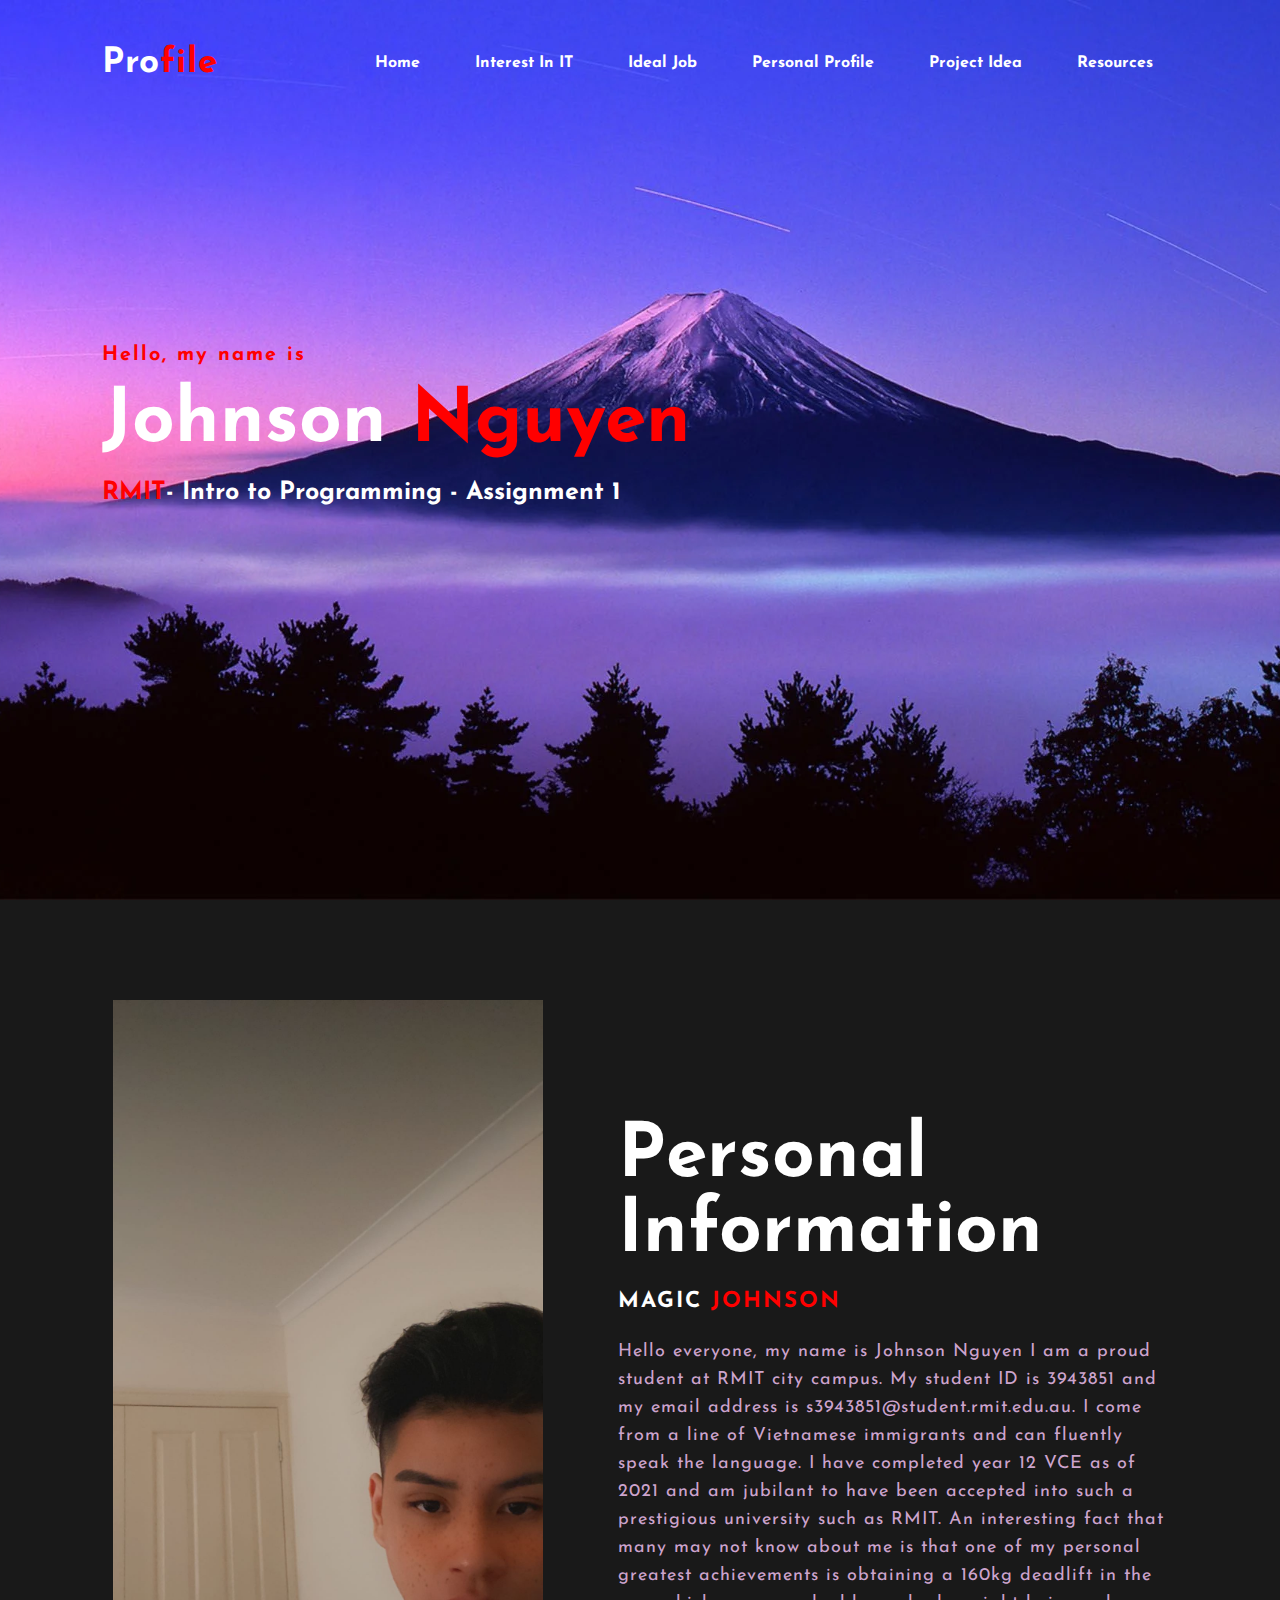
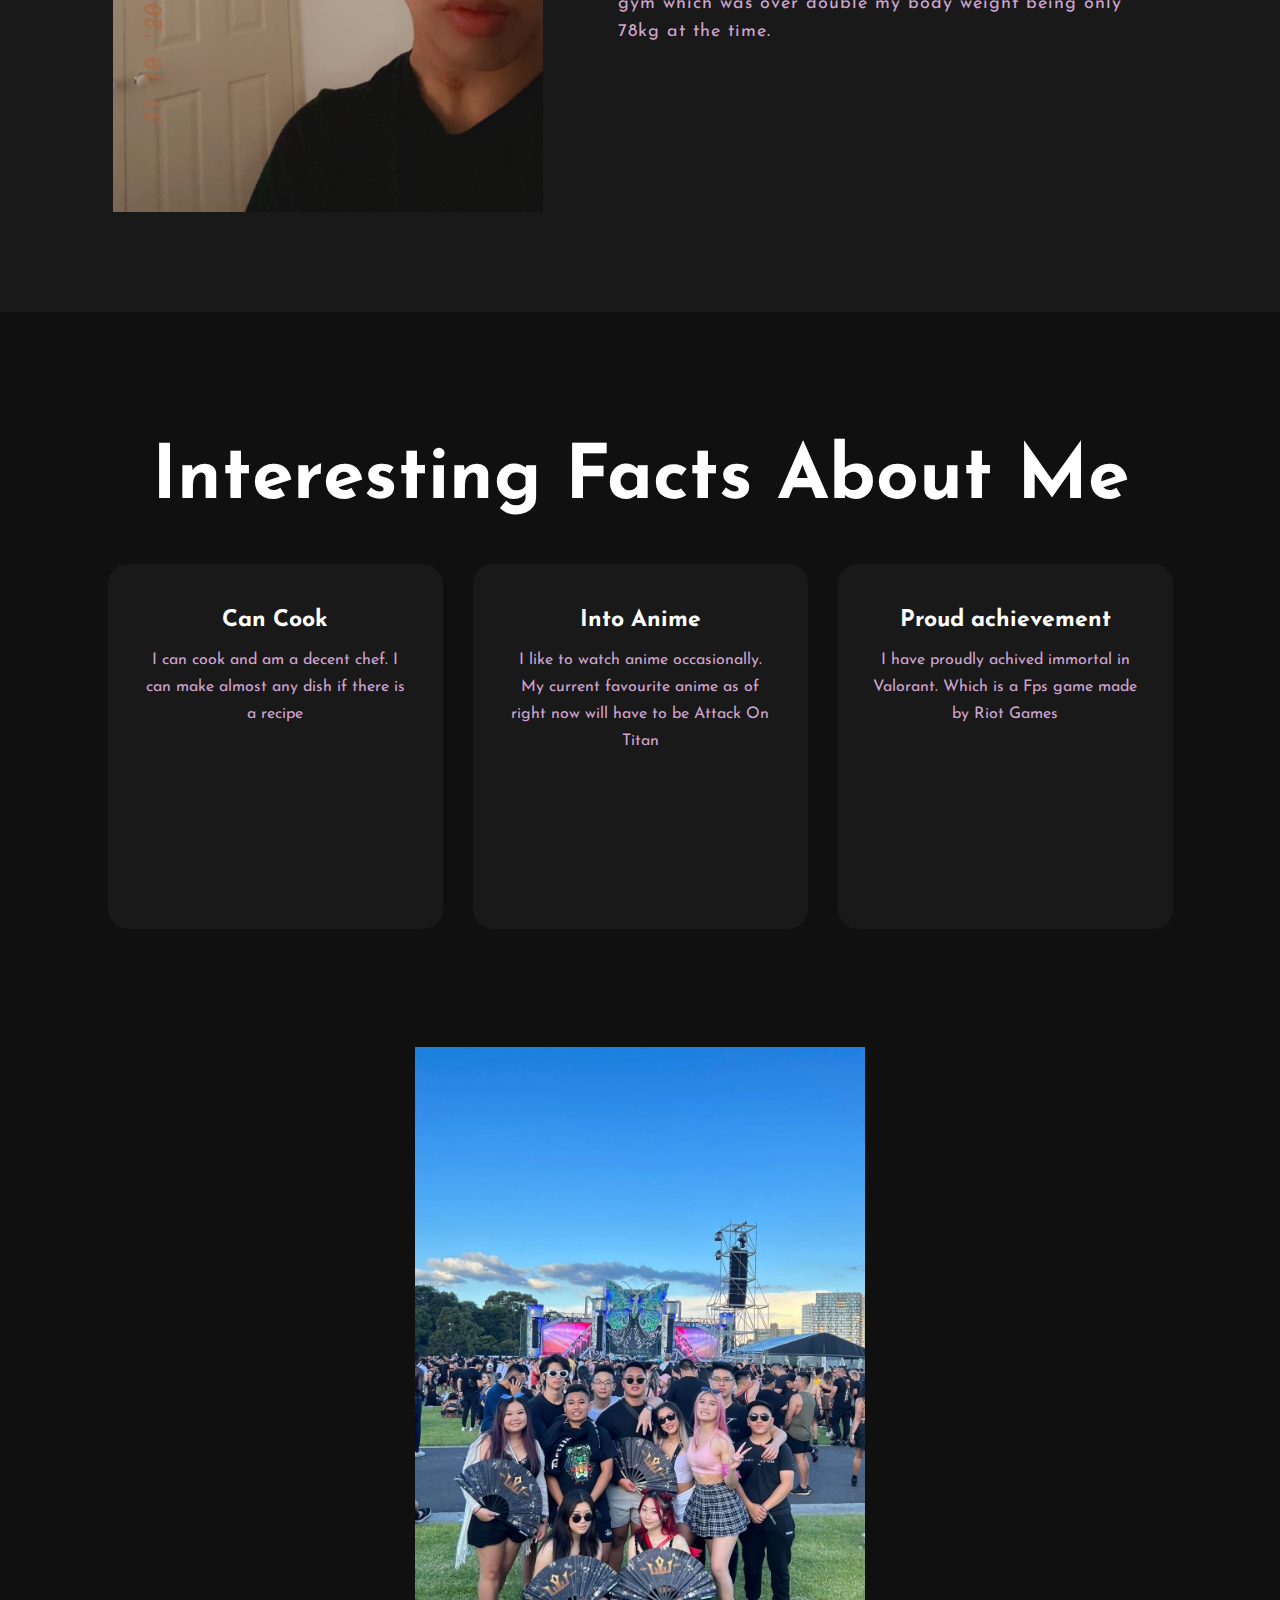
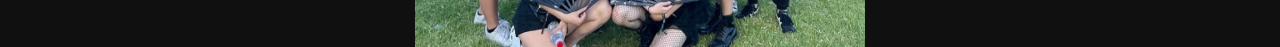
<file: index.html>
<!DOCTYPE html>
<html lang="en" dir="ltr">
  <head>
    <meta charset="utf-8">
    <title>Johnson Nguyen assignment 1</title>
    <link rel="stylesheet" type="text/css" href="css\style.css">

    <link rel="preconnect" href="https://fonts.gstatic.com">
<link href="https://fonts.googleapis.com/css2?family=Josefin+Sans:ital,wght@0,100;0,200;0,300;0,400;0,500;0,600;0,700;1,100;1,200;1,300;1,400;1,500;1,600;1,700&display=swap" rel="stylesheet">

<link rel="stylesheet" href="https://cdnjs.cloudflare.com/ajax/libs/font-awesome/5.15.3/css/all.min.css" integrity="sha512-iBBXm8fW90+nuLcSKlbmrPcLa0OT92xO1BIsZ+ywDWZCvqsWgccV3gFoRBv0z+8dLJgyAHIhR35VZc2oM/gI1w==" crossorigin="anonymous" referrerpolicy="no-referrer" />

  </head>

  <body>
    	<div class="mountain">
    		<nav>
    			<h2 class="logo">Pro<span>file</span></h2>
    			<ul>
    				<li><a href="index.html">Home</a></li>
    				<li><a href="Interest.html">Interest in IT</a></li>
    				<li><a href="Ideal.html">Ideal Job</a></li>
    				<li><a href="Personal.html">Personal Profile</a></li>
            <li><a href="project.html">Project Idea</a></li>
            <li><a href="resources.html">Resources</a></li>
    			</ul>
    		</nav>

    		<div class="content">
    			<h4>Hello, my name is</h4>
    			<h1>Johnson <span>Nguyen</span></h1>
    			<h3><span>RMIT</span>- Intro to Programming - Assignment 1</h3>
    			</div>
    		</div>

    	<section class="about">
    		<div class="main">
    			<img src="img/main-img.png">
    			<div class="about-text">
    				<h2>Personal Information</h2>
    				<h5>MAGIC <span>JOHNSON</span></h5>
    				<p>Hello everyone, my name is Johnson Nguyen I am a proud student at RMIT city campus. My student ID is 3943851 and my email address is s3943851@student.rmit.edu.au. I come from a line of Vietnamese immigrants and can fluently speak the language. I have completed year 12 VCE as of 2021 and am jubilant to have been accepted into such a prestigious university such as RMIT. An interesting fact that many may not know about me is that one of my personal greatest achievements is obtaining a 160kg deadlift in the gym which was over double my body weight being only 78kg at the time. </p>
    			</div>
    		</div>
    	</section>

    	<div class="service">
    		<div class="title">
    			<h2>Interesting Facts About Me</h2>
    		</div>

    		<div class="box">
    			<div class="card">
    				<i class="fas fa-bars"></i>
    				<h5>Can Cook</h5>
    				<div class="pra">
    					<p>I can cook and am a decent chef. I can make almost any dish if there is a recipe</p>

    					<p style="text-align: center;">
    					</p>
    				</div>
    			</div>

    			<div class="card">
    				<i class="fas fa-bars"></i>
    				<h5>Into Anime</h5>
    				<div class="pra">
    					<p>I like to watch anime occasionally. My current favourite anime as of right now will have to be Attack On Titan  </p>

    					<p style="text-align: center;">
    					</p>
    				</div>
    			</div>

    			<div class="card">
    				<i class="fas fa-bars"></i>
    				<h5>Proud achievement</h5>
    				<div class="pra">
    					<p>I have proudly achived immortal in Valorant. Which is a Fps game made by Riot Games</p>

    					<p style="text-align: center;">
      					</p>
    				</div>
    			</div>
    		</div>
    	</div>

    	<footer>
        <img src="img\karnival.png" width="450px" alt="">
    	</footer>
  </body>
</html>
</file>
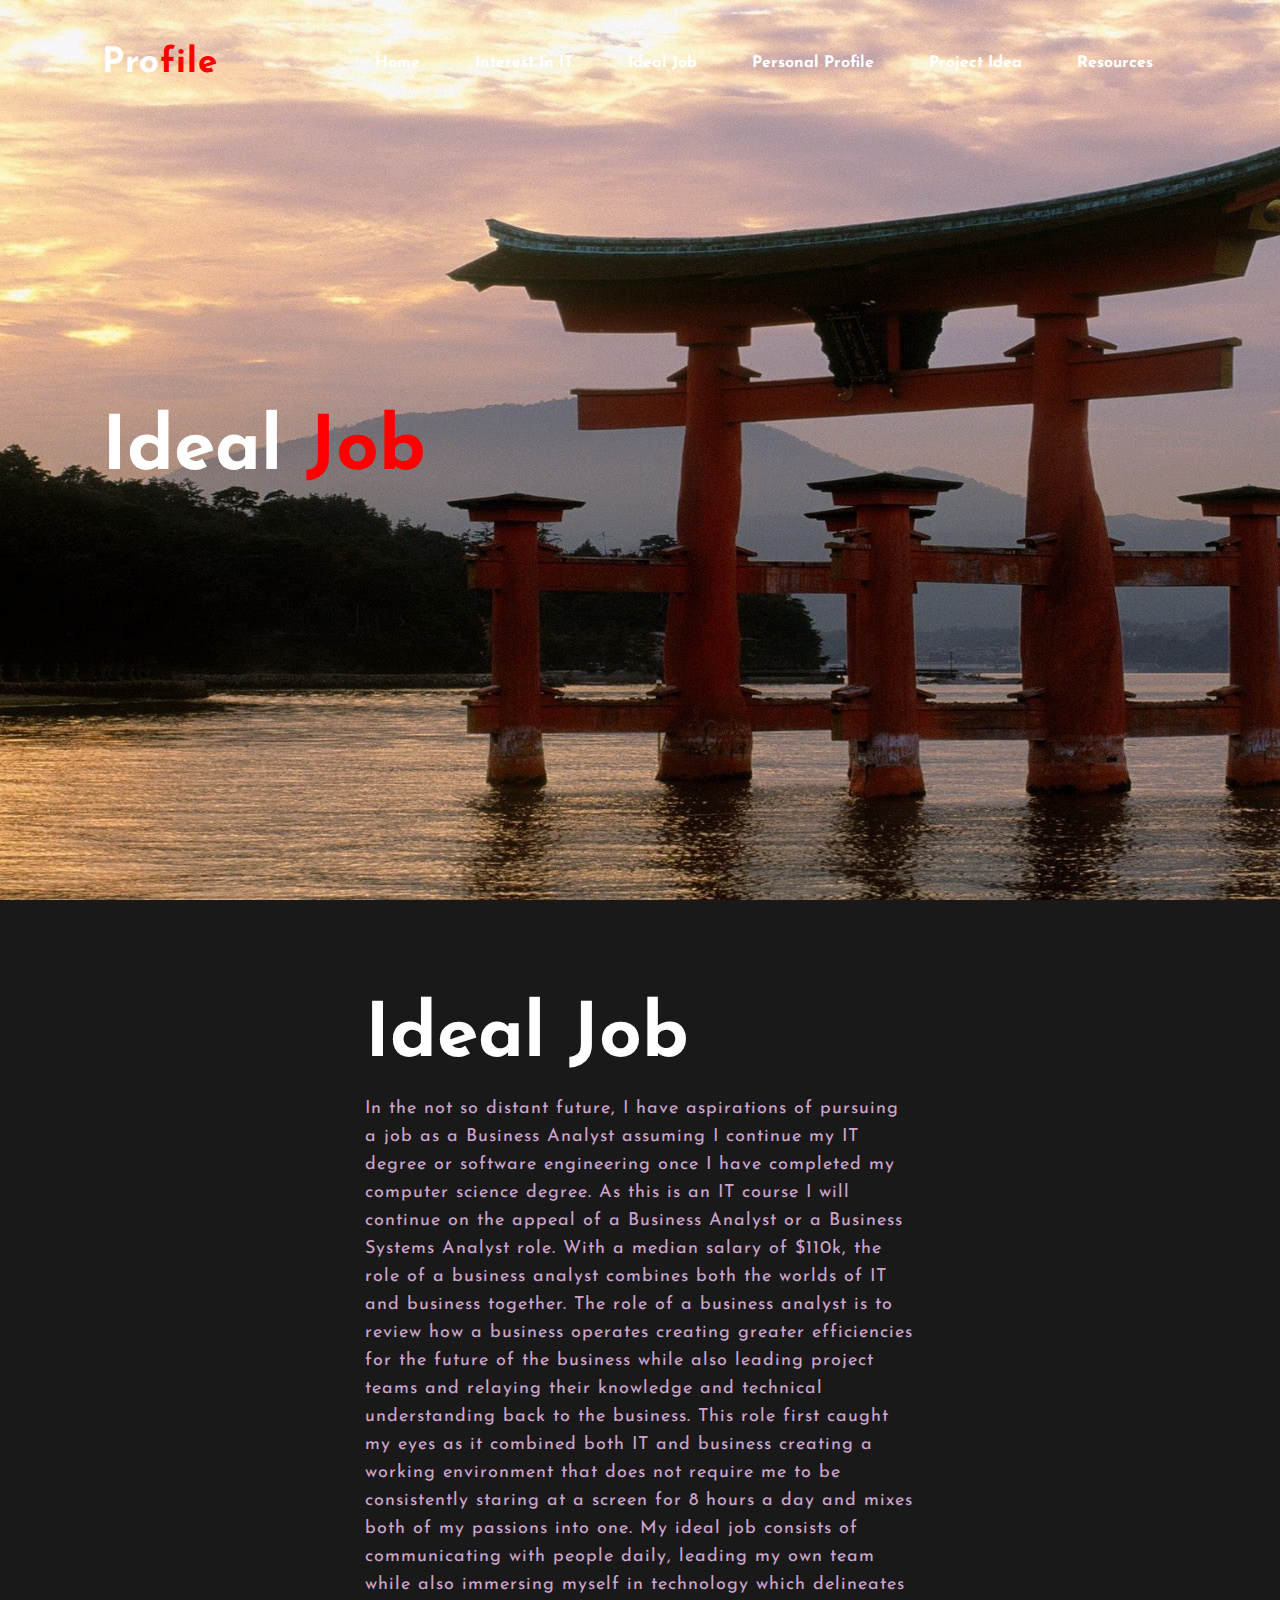
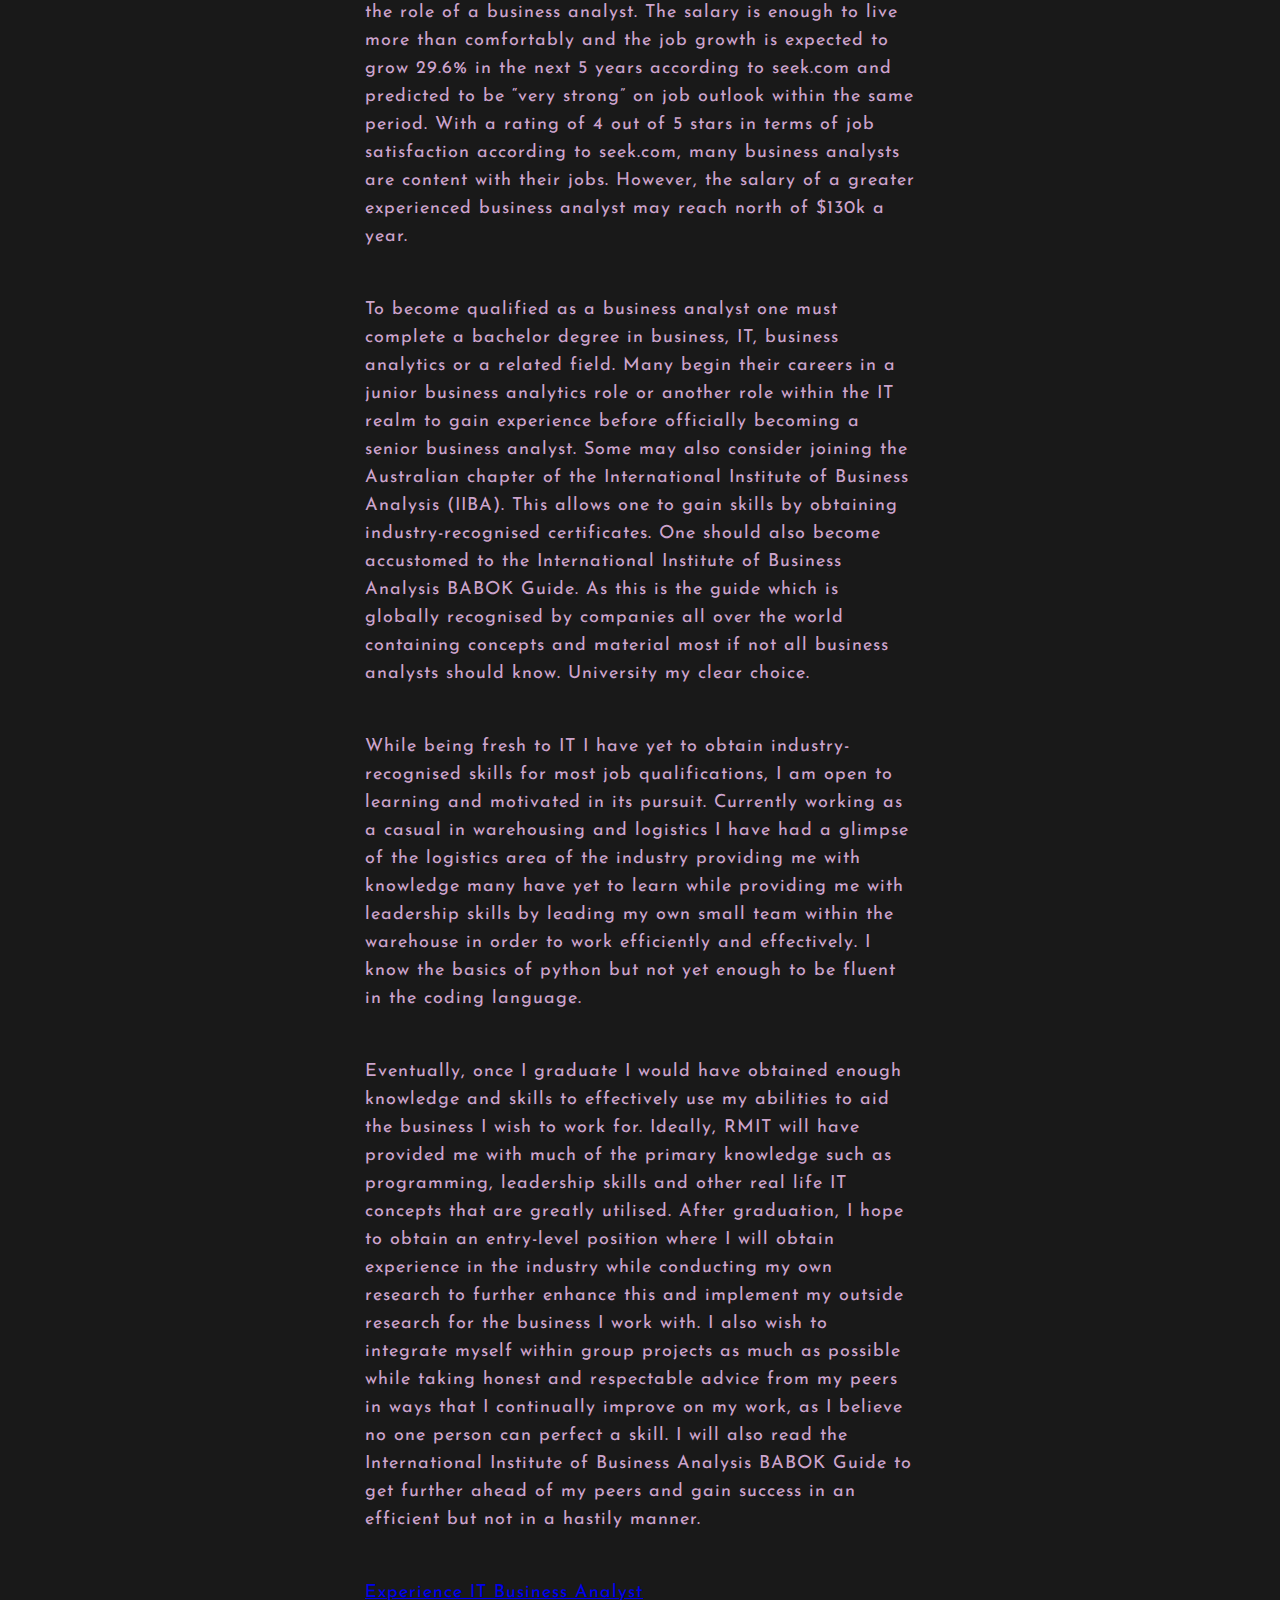
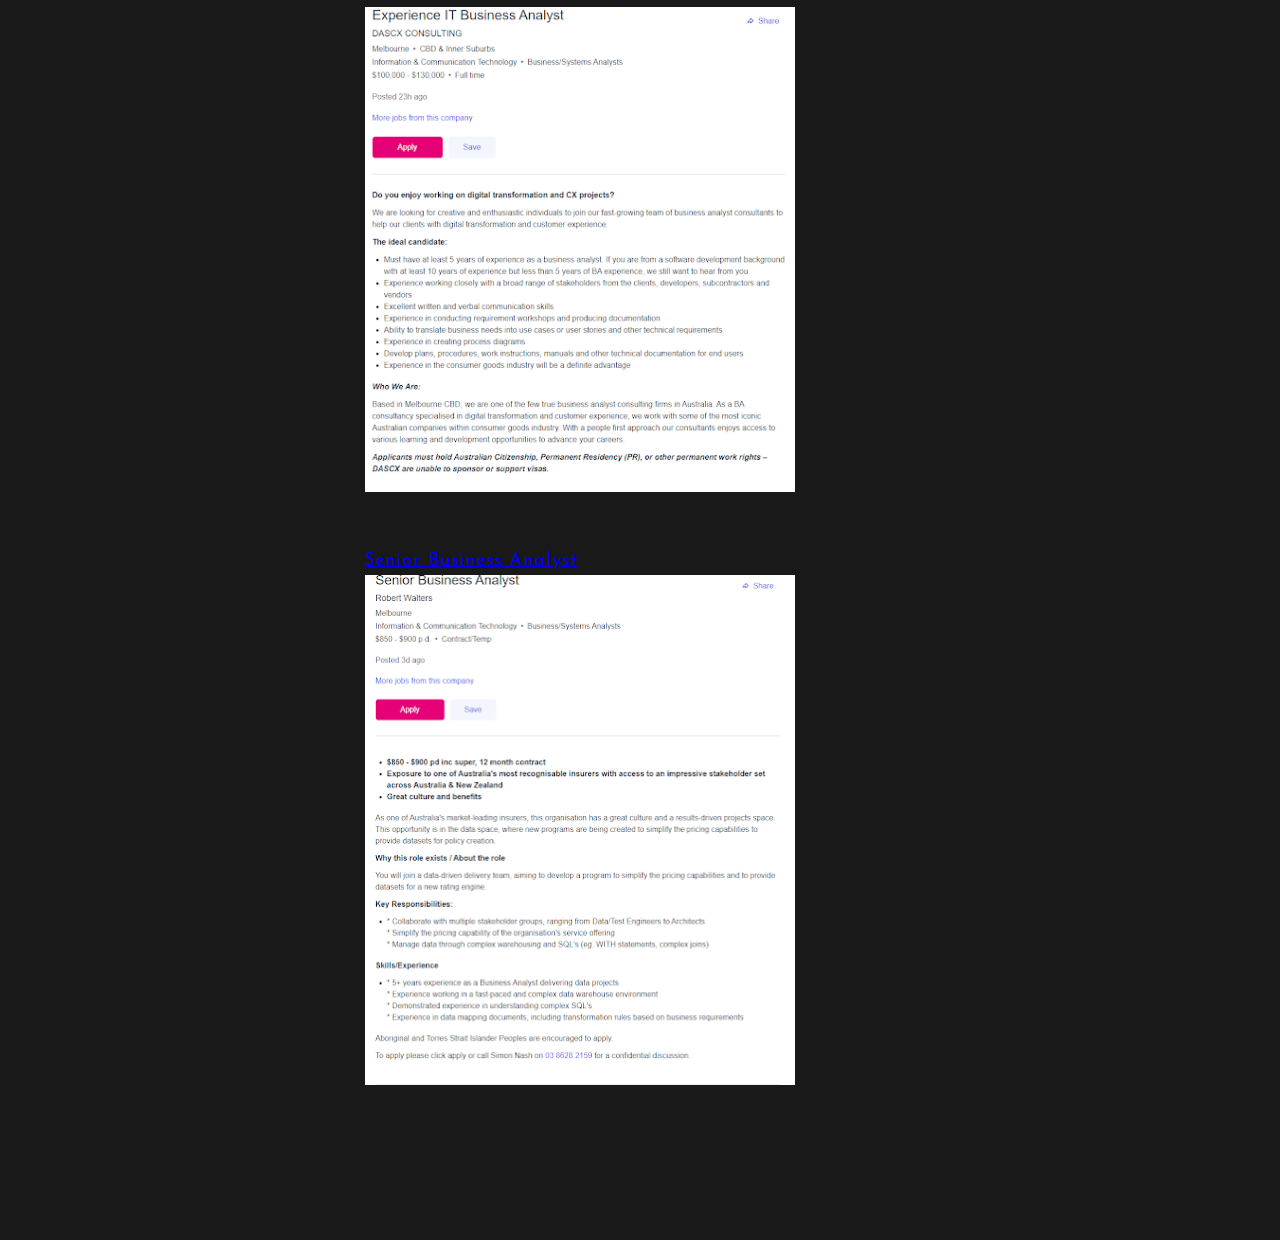
<file: Ideal.html>
<!DOCTYPE html>
<html lang="en" dir="ltr">
  <head>
    <meta charset="utf-8">
    <title>Ideal Job</title>
    <link rel="stylesheet" type="text/css" href="css\style.css">

    <link rel="preconnect" href="https://fonts.gstatic.com">
<link href="https://fonts.googleapis.com/css2?family=Josefin+Sans:ital,wght@0,100;0,200;0,300;0,400;0,500;0,600;0,700;1,100;1,200;1,300;1,400;1,500;1,600;1,700&display=swap" rel="stylesheet">

<link rel="stylesheet" href="https://cdnjs.cloudflare.com/ajax/libs/font-awesome/5.15.3/css/all.min.css" integrity="sha512-iBBXm8fW90+nuLcSKlbmrPcLa0OT92xO1BIsZ+ywDWZCvqsWgccV3gFoRBv0z+8dLJgyAHIhR35VZc2oM/gI1w==" crossorigin="anonymous" referrerpolicy="no-referrer" />

  </head>
  <body>
    <div class="shrine">
      <nav>
        <h2 class="logo">Pro<span>file</span></h2>
        <ul>
          <li><a href="index.html">Home</a></li>
          <li><a href="Interest.html">Interest in IT</a></li>
          <li><a href="Ideal.html">Ideal Job</a></li>
          <li><a href="Personal.html">Personal Profile</a></li>
          <li><a href="project.html">Project Idea</a></li>
          <li><a href="resources.html">Resources</a></li>
        </ul>
      </nav>

      <div class="content">
        <h1>Ideal <span>Job</span></h1>
        </div>
      </div>
      <section class="about">
        <div class="main">
          <div class="about-text">
            <h2>Ideal Job</h2>
            <p>
              In the not so distant future, I have aspirations of pursuing a job as a Business Analyst assuming I continue my IT degree or software engineering once I have completed my computer science degree. As this is an IT course I will continue on the appeal of a Business Analyst or a Business Systems Analyst role. With a median salary of $110k, the role of a business analyst combines both the worlds of IT and business together. The role of a business analyst is to review how a business operates creating greater efficiencies for the future of the business while also leading project teams and relaying their knowledge and technical understanding back to the business. This role first caught my eyes as it combined both IT and business creating a working environment that does not require me to be consistently staring at a screen for 8 hours a day and mixes both of my passions into one. My ideal job consists of communicating with people daily, leading my own team while also immersing myself in technology which delineates the role of a business analyst. The salary is enough to live more than comfortably and the job growth is expected to grow 29.6% in the next 5 years according to seek.com and predicted to be “very strong” on job outlook within the same period. With a rating of 4 out of 5 stars in terms of job satisfaction according to seek.com, many business analysts are content with their jobs. However, the salary of a greater experienced business analyst may reach north of $130k a year.
            </p>
            <p>
              To become qualified as a business analyst one must complete a bachelor degree in business, IT, business analytics or a related field. Many begin their careers in a junior business analytics role or another role within the IT realm to gain experience before officially becoming a senior business analyst. Some may also consider joining the Australian chapter of the International Institute of Business Analysis (IIBA). This allows one to gain skills by obtaining industry-recognised certificates. One should also become accustomed to the International Institute of Business Analysis BABOK Guide. As this is the guide which is globally recognised by companies all over the world containing concepts and material most if not all business analysts should know. University my clear choice.
            </p>
            <p>
              While being fresh to IT I have yet to obtain industry-recognised skills for most job qualifications, I am open to learning and motivated in its pursuit. Currently working as a casual in warehousing and logistics I have had a glimpse of the logistics area of the industry providing me with knowledge many have yet to learn while providing me with leadership skills by leading my own small team within the warehouse in order to work efficiently and effectively. I know the basics of python but not yet enough to be fluent in the coding language.
            </p>
            <p>
              Eventually, once I graduate I would have obtained enough knowledge and skills to effectively use my abilities to aid the business I wish to work for. Ideally, RMIT will have provided me with much of the primary knowledge such as programming, leadership skills and other real life IT concepts that are greatly utilised. After graduation, I hope to obtain an entry-level position where I will obtain experience in the industry while conducting my own research to further enhance this and implement my outside research for the business I work with. I also wish to integrate myself within group projects as much as possible while taking honest and respectable advice from my peers in ways that I continually improve on my work, as I believe no one person can perfect a skill. I will also read the International Institute of Business Analysis BABOK Guide to get further ahead of my peers and gain success in an efficient but not in a hastily manner.
              </p>
              <p><a href="https://www.seek.com.au/job/56331292?type=standard#sol=103f8de6fe8c6c4c027e9a9fd23445bb6c822c9d" target="_blank">Experience IT Business Analyst</a>
              <img src="img\experience.png"></p>
              <p><a href="https://www.seek.com.au/job/56316066?type=standard#sol=30a	f36e0156fd9445f979d02888b11a34544e341" target="_blank">Senior Business Analyst</a>
              <img src="img\senior.png"></p>
          </div>
        </div>
      </section>
  </body>
</html>
</file>
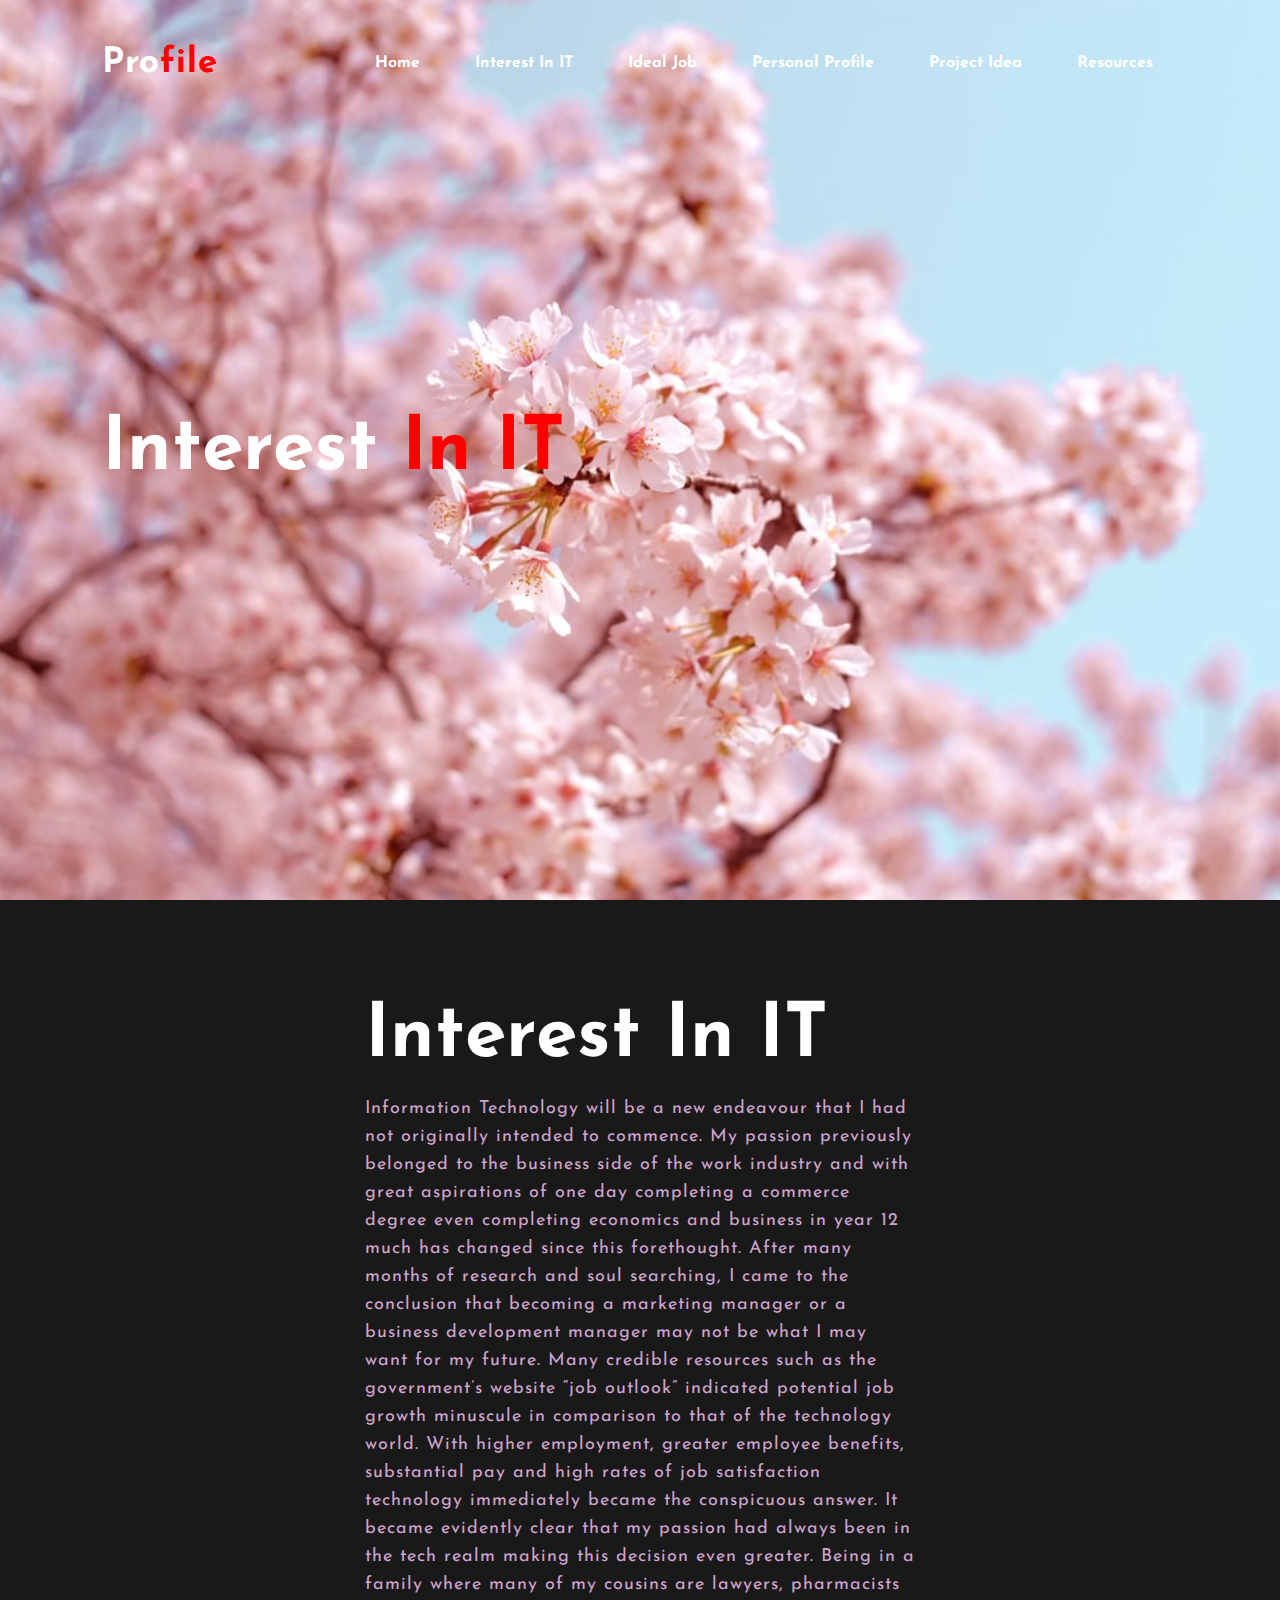
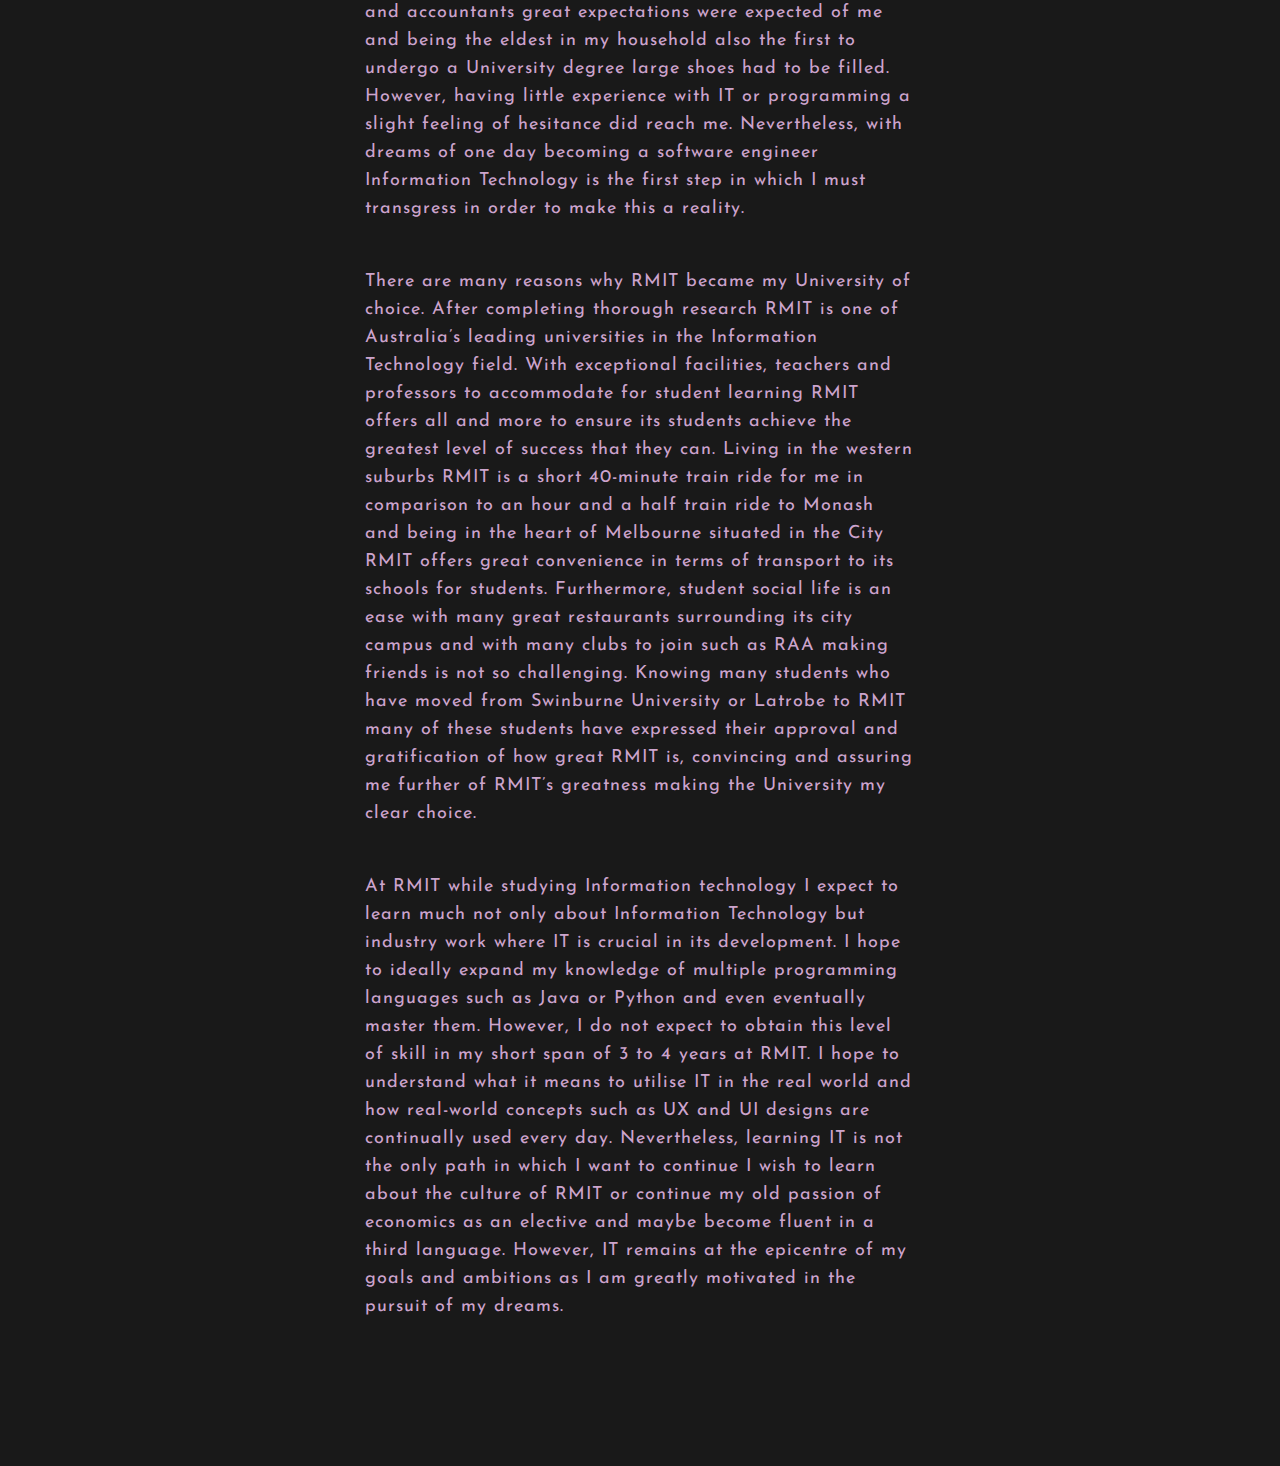
<file: Interest.html>
<!DOCTYPE html>
<html lang="en" dir="ltr">
  <head>
    <meta charset="utf-8">
    <title>Intrest In IT</title>
    <link rel="stylesheet" type="text/css" href="css\style.css">

    <link rel="preconnect" href="https://fonts.gstatic.com">
<link href="https://fonts.googleapis.com/css2?family=Josefin+Sans:ital,wght@0,100;0,200;0,300;0,400;0,500;0,600;0,700;1,100;1,200;1,300;1,400;1,500;1,600;1,700&display=swap" rel="stylesheet">

<link rel="stylesheet" href="https://cdnjs.cloudflare.com/ajax/libs/font-awesome/5.15.3/css/all.min.css" integrity="sha512-iBBXm8fW90+nuLcSKlbmrPcLa0OT92xO1BIsZ+ywDWZCvqsWgccV3gFoRBv0z+8dLJgyAHIhR35VZc2oM/gI1w==" crossorigin="anonymous" referrerpolicy="no-referrer" />

  </head>
  <body>
    <div class="blossom">
      <nav>
        <h2 class="logo">Pro<span>file</span></h2>
        <ul>
          <li><a href="index.html">Home</a></li>
          <li><a href="Interest.html">Interest in IT</a></li>
          <li><a href="Ideal.html">Ideal Job</a></li>
          <li><a href="Personal.html">Personal Profile</a></li>
          <li><a href="project.html">Project Idea</a></li>
          <li><a href="resources.html">Resources</a></li>
        </ul>
      </nav>

      <div class="content">
        <h1>Interest <span>In IT</span></h1>
        </div>
      </div>

      <section class="about">
        <div class="main">
          <div class="about-text">
            <h2>Interest In IT</h2>
            <p>
              Information Technology will be a new endeavour that I had not originally intended to commence. My passion previously belonged to the business side of the work industry and with great aspirations of one day completing a commerce degree even completing economics and business in year 12 much has changed since this forethought. After many months of research and soul searching, I came to the conclusion that becoming a marketing manager or a business development manager may not be what I may want for my future. Many credible resources such as the government’s website “job outlook” indicated potential job growth minuscule in comparison to that of the technology world. With higher employment, greater employee benefits, substantial pay and high rates of job satisfaction technology immediately became the conspicuous answer. It became evidently clear that my passion had always been in the tech realm making this decision even greater. Being in a family where many of my cousins are lawyers, pharmacists and accountants great expectations were expected of me and being the eldest in my household also the first to undergo a University degree large shoes had to be filled. However, having little experience with IT or programming a slight feeling of hesitance did reach me. Nevertheless, with dreams of one day becoming a software engineer Information Technology is the first step in which I must transgress in order to make this a reality.
            </p>
            <p>
              There are many reasons why RMIT became my University of choice. After completing thorough research RMIT is one of Australia’s leading universities in the Information Technology field. With exceptional facilities, teachers and professors to accommodate for student learning RMIT offers all and more to ensure its students achieve the greatest level of success that they can. Living in the western suburbs RMIT is a short 40-minute train ride for me in comparison to an hour and a half train ride to Monash and being in the heart of Melbourne situated in the City RMIT offers great convenience in terms of transport to its schools for students. Furthermore, student social life is an ease with many great restaurants surrounding its city campus and with many clubs to join such as RAA making friends is not so challenging. Knowing many students who have moved from Swinburne University or Latrobe to RMIT many of these students have expressed their approval and gratification of how great RMIT is, convincing and assuring me further of RMIT’s greatness making the University my clear choice.
            </p>
            <p>
              At RMIT while studying Information technology I expect to learn much not only about Information Technology but industry work where IT is crucial in its development. I hope to ideally expand my knowledge of multiple programming languages such as Java or Python and even eventually master them. However, I do not expect to obtain this level of skill in my short span of 3 to 4 years at RMIT. I hope to understand what it means to utilise IT in the real world and how real-world concepts such as UX and UI designs are continually used every day. Nevertheless, learning IT is not the only path in which I want to continue I wish to learn about the culture of RMIT or continue my old passion of economics as an elective and maybe become fluent in a third language. However, IT remains at the epicentre of my goals and ambitions as I am greatly motivated in the pursuit of my dreams.
            </p>
          </div>
        </div>
      </section>
  </body>
</html>
</file>
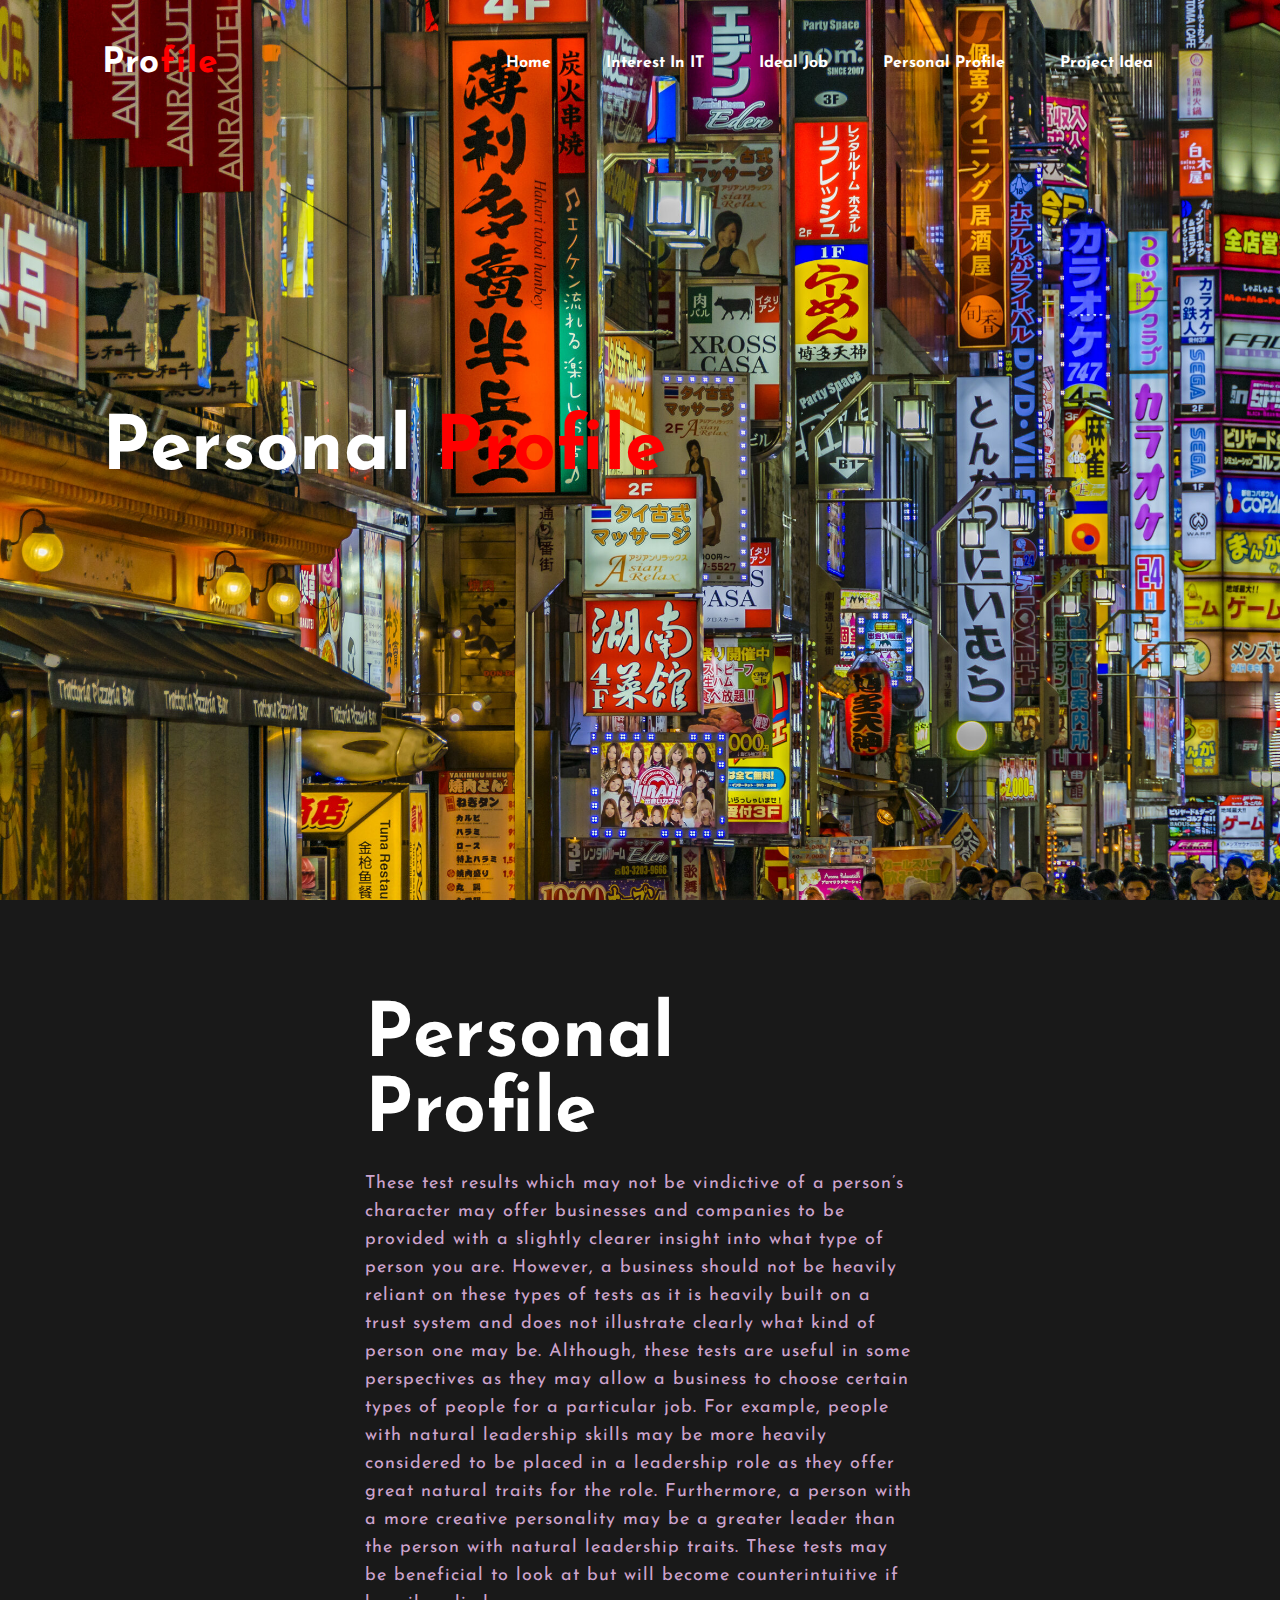
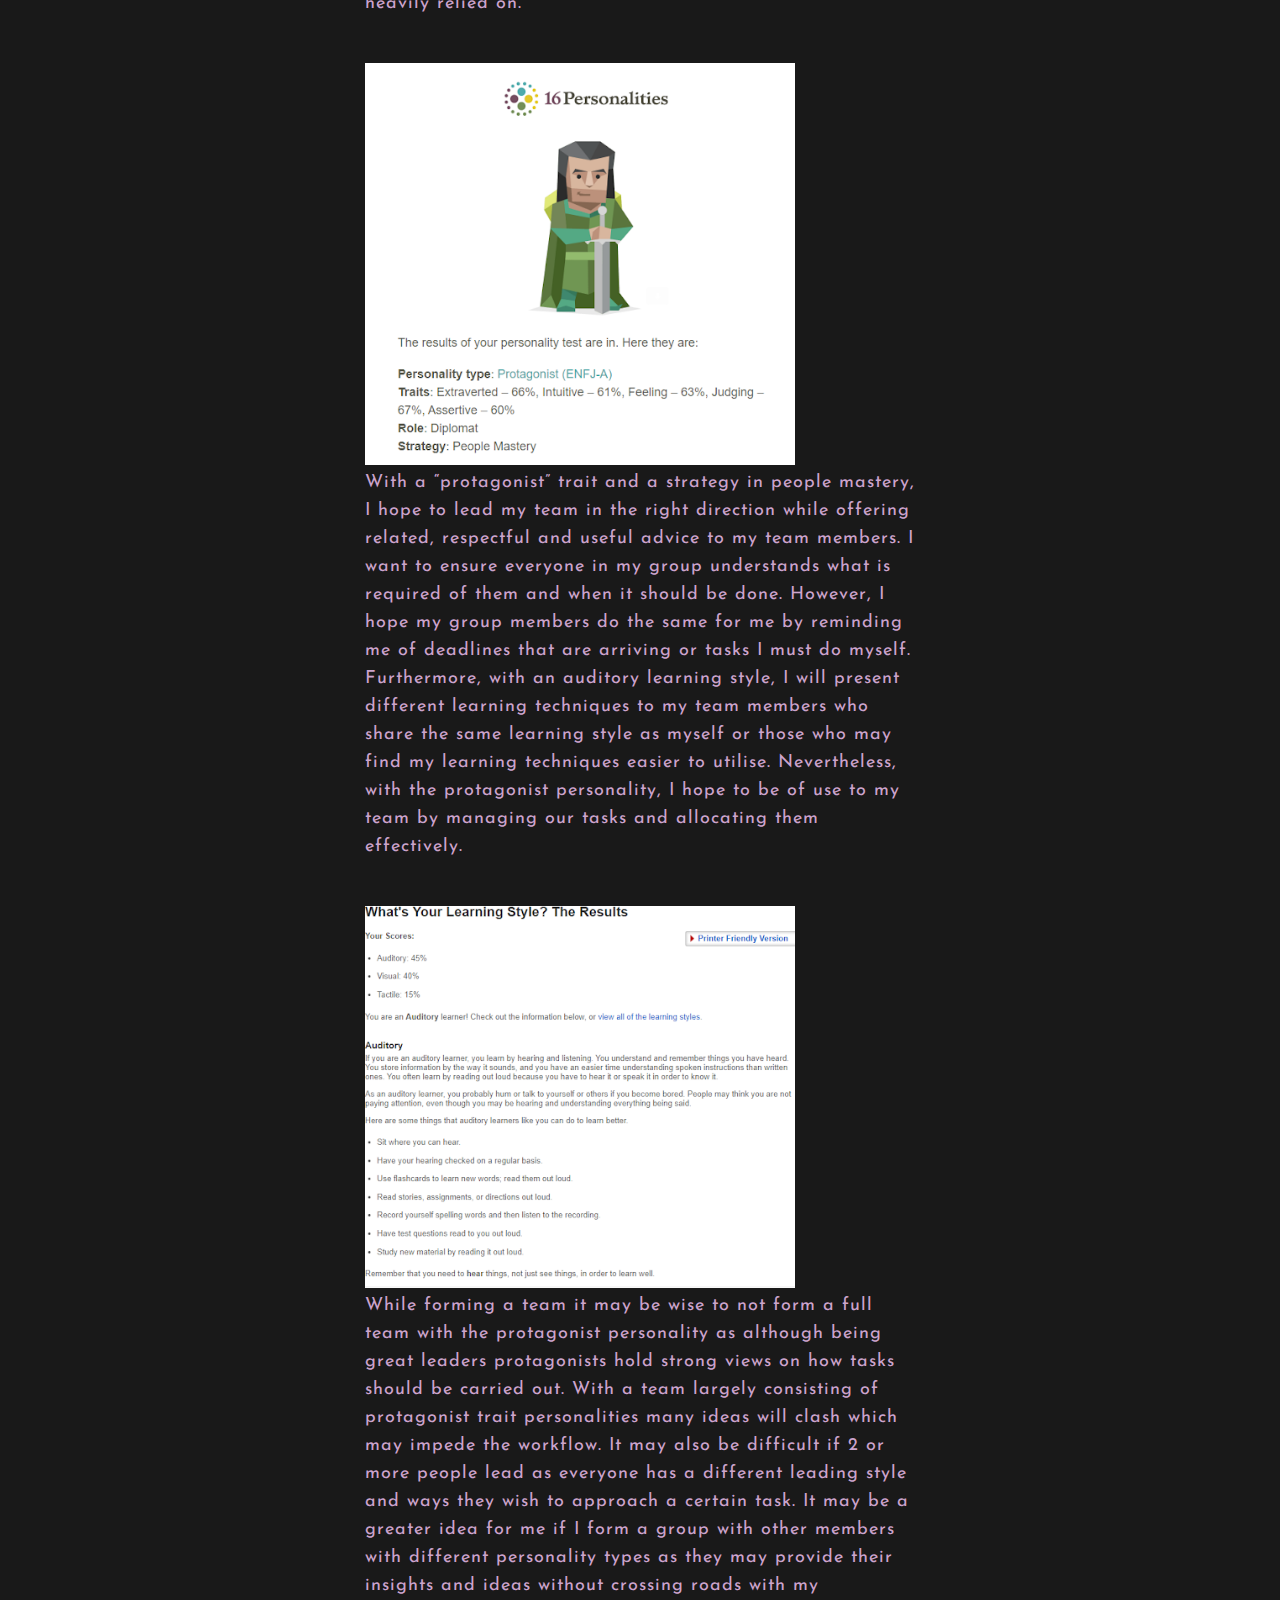
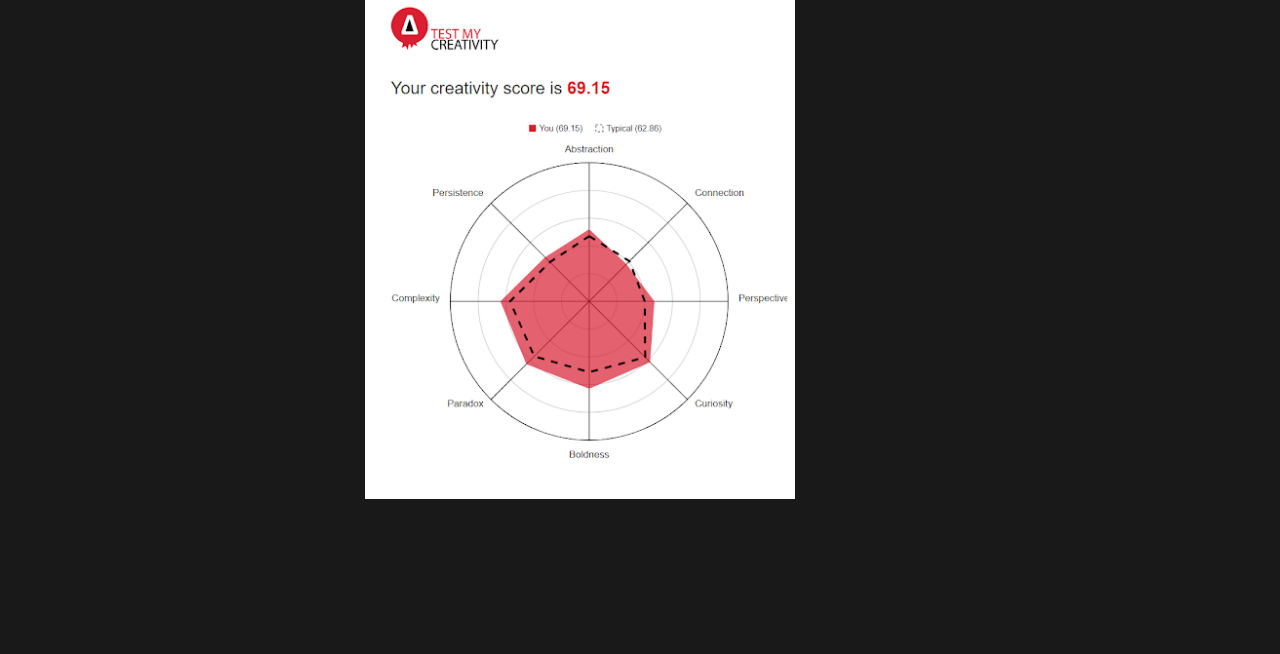
<file: Personal.html>
<!DOCTYPE html>
<html lang="en" dir="ltr">
  <head>
    <meta charset="utf-8">
    <title>Personal Profile</title>
    <link rel="stylesheet" type="text/css" href="css\style.css">

    <link rel="preconnect" href="https://fonts.gstatic.com">
<link href="https://fonts.googleapis.com/css2?family=Josefin+Sans:ital,wght@0,100;0,200;0,300;0,400;0,500;0,600;0,700;1,100;1,200;1,300;1,400;1,500;1,600;1,700&display=swap" rel="stylesheet">

<link rel="stylesheet" href="https://cdnjs.cloudflare.com/ajax/libs/font-awesome/5.15.3/css/all.min.css" integrity="sha512-iBBXm8fW90+nuLcSKlbmrPcLa0OT92xO1BIsZ+ywDWZCvqsWgccV3gFoRBv0z+8dLJgyAHIhR35VZc2oM/gI1w==" crossorigin="anonymous" referrerpolicy="no-referrer" />
<body>
  <div class="tokyo">
    <nav>
      <h2 class="logo">Pro<span>file</span></h2>
      <ul>
        <li><a href="index.html">Home</a></li>
        <li><a href="Interest.html">Interest in IT</a></li>
        <li><a href="Ideal.html">Ideal Job</a></li>
        <li><a href="Personal.html">Personal Profile</a></li>
        <li><a href="project.html">Project Idea</a></li>
      </ul>
    </nav>

    <div class="content">
      <h1>Personal <span>Profile</span></h1>
      </div>
    </div>


  </head>
  <body>
    <section class="about">

      <div class="main">


        <div class="about-text">
          <h2>Personal Profile</h2>


          <p>
             These test results which may not be vindictive of a person’s character may offer businesses and companies to be provided with a slightly clearer insight into what type of person you are. However, a business should not be heavily reliant on these types of tests as it is heavily built on a trust system and does not illustrate clearly what kind of person one may be. Although, these tests are useful in some perspectives as they may allow a business to choose certain types of people for a particular job. For example, people with natural leadership skills may be more heavily considered to be placed in a leadership role as they offer great natural traits for the role. Furthermore, a person with a more creative personality may be a greater leader than the person with natural leadership traits. These tests may be beneficial to look at but will become counterintuitive if heavily relied on.
          </p>
          <img src="img\personalities.png">

          <p>
            With a “protagonist” trait and a strategy in people mastery, I hope to lead my team in the right direction while offering related, respectful and useful advice to my team members. I want to ensure everyone in my group understands what is required of them and when it should be done. However, I hope my group members do the same for me by reminding me of deadlines that are arriving or tasks I must do myself. Furthermore, with an auditory learning style, I will present different learning techniques to my team members who share the same learning style as myself or those who may find my learning techniques easier to utilise. Nevertheless, with the protagonist personality, I hope to be of use to my team by managing our tasks and allocating them effectively.
          </p>
            <img src="img\learning.png">
          <p>
            While forming a team it may be wise to not form a full team with the protagonist personality as although being great leaders protagonists hold strong views on how tasks should be carried out. With a team largely consisting of protagonist trait personalities many ideas will clash which may impede the workflow. It may also be difficult if 2 or more people lead as everyone has a different leading style and ways they wish to approach a certain task. It may be a greater idea for me if I form a group with other members with different personality types as they may provide their insights and ideas without crossing roads with my
            <img src="img\creative.png">
          </p>
        </div>
      </div>
    </section>
  </body>
</html>
</file>
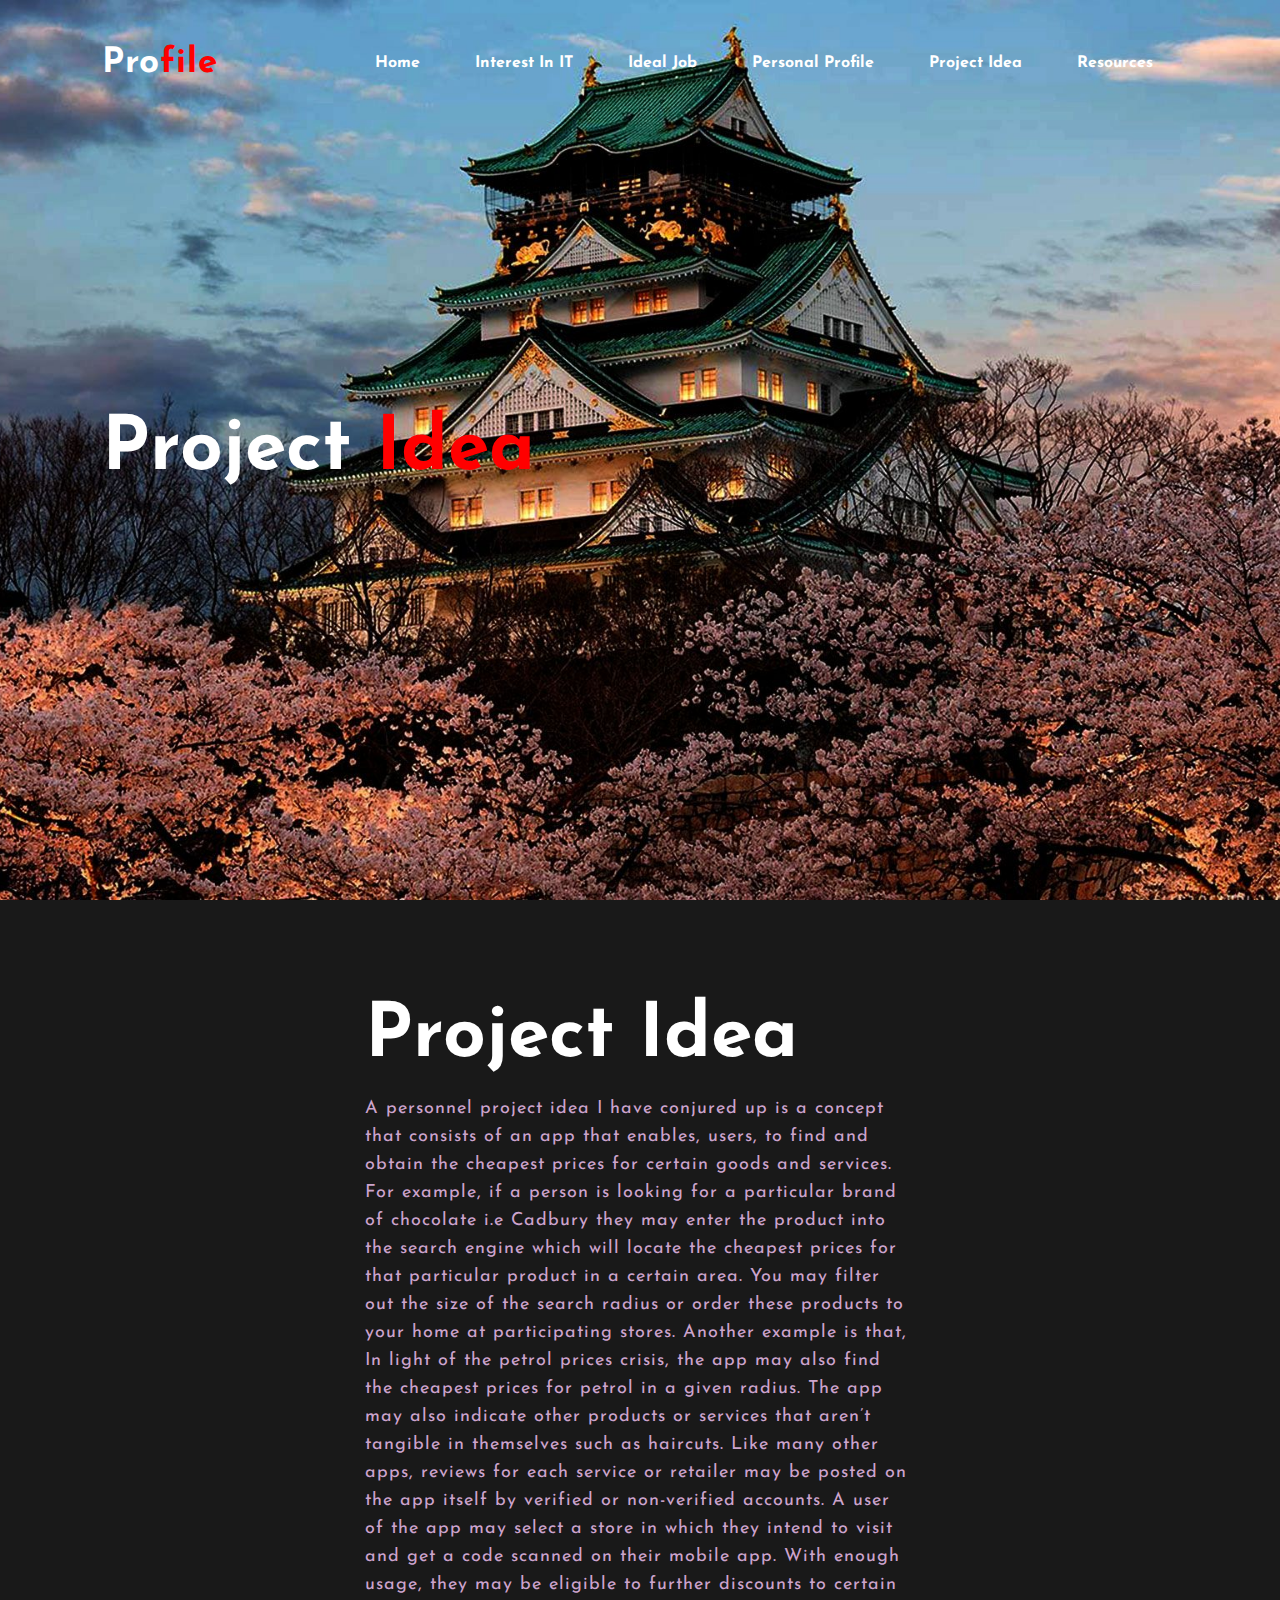
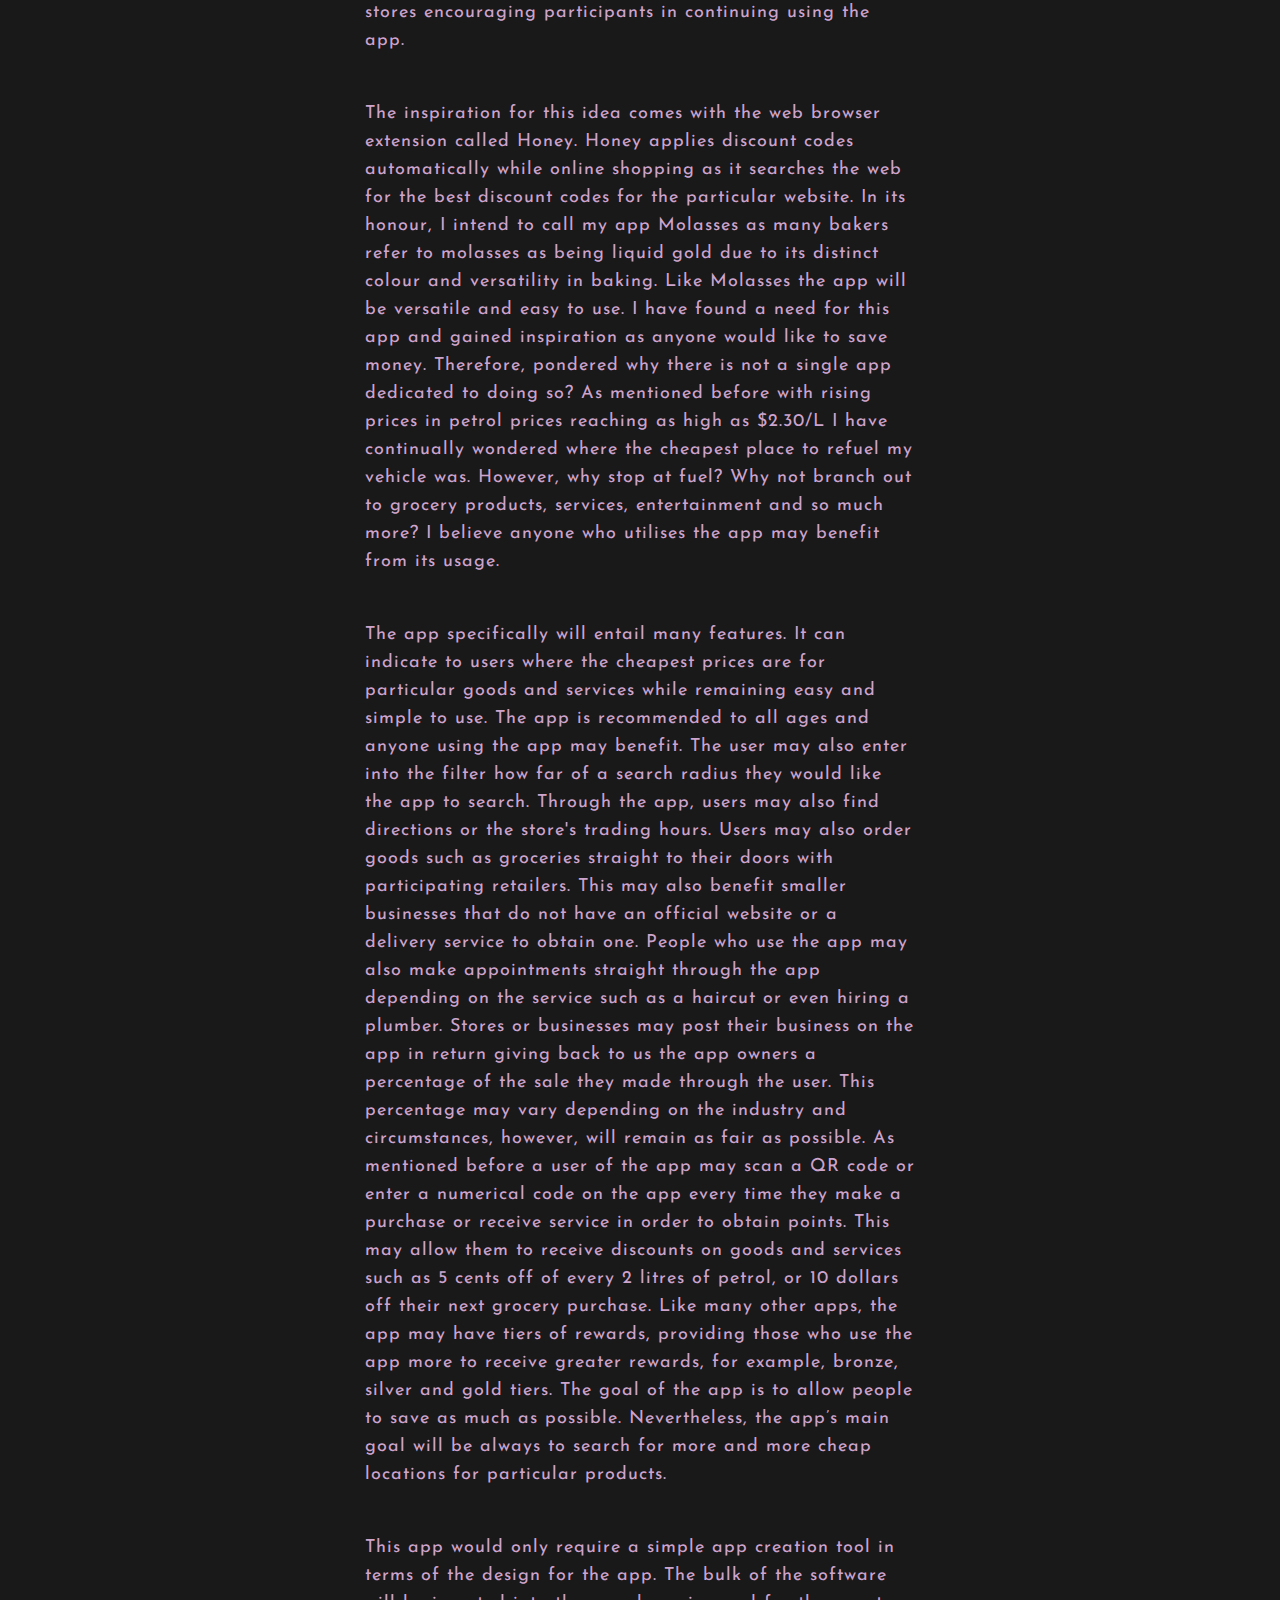
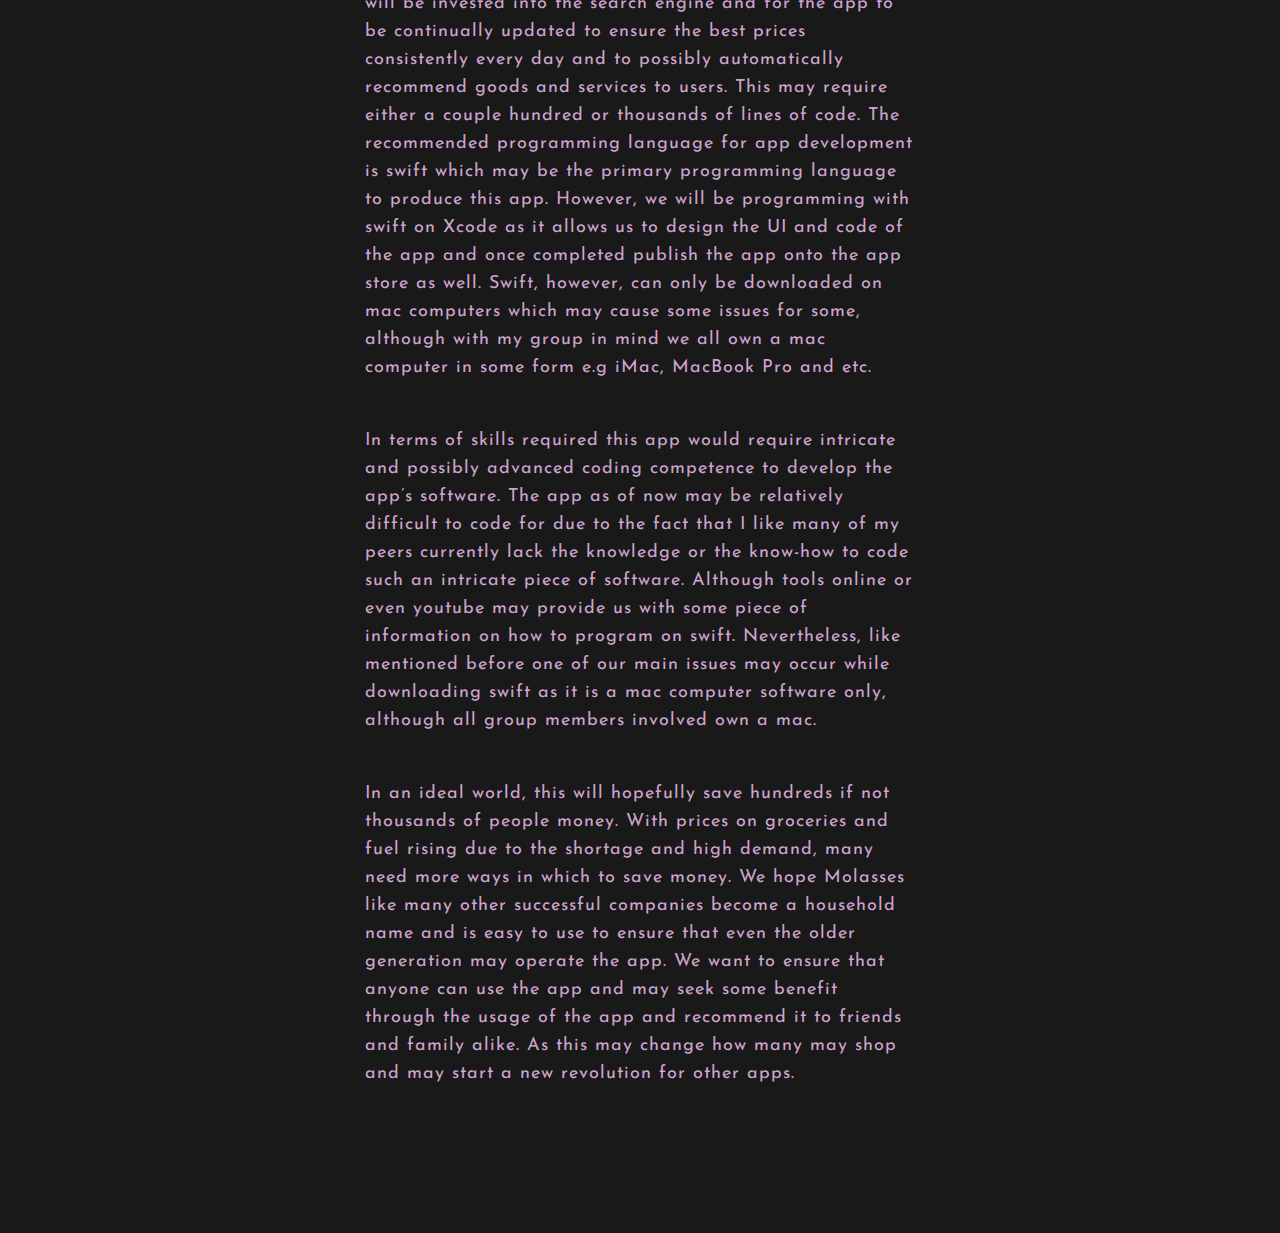
<file: project.html>
<!DOCTYPE html>
<html lang="en" dir="ltr">
  <head>
    <meta charset="utf-8">
    <title>Project Idea</title>
    <link rel="stylesheet" type="text/css" href="css\style.css">

    <link rel="preconnect" href="https://fonts.gstatic.com">
<link href="https://fonts.googleapis.com/css2?family=Josefin+Sans:ital,wght@0,100;0,200;0,300;0,400;0,500;0,600;0,700;1,100;1,200;1,300;1,400;1,500;1,600;1,700&display=swap" rel="stylesheet">

<link rel="stylesheet" href="https://cdnjs.cloudflare.com/ajax/libs/font-awesome/5.15.3/css/all.min.css" integrity="sha512-iBBXm8fW90+nuLcSKlbmrPcLa0OT92xO1BIsZ+ywDWZCvqsWgccV3gFoRBv0z+8dLJgyAHIhR35VZc2oM/gI1w==" crossorigin="anonymous" referrerpolicy="no-referrer" />

  </head>
  <body>
    <div class="osaka">
      <nav>
        <h2 class="logo">Pro<span>file</span></h2>
        <ul>
          <li><a href="index.html">Home</a></li>
          <li><a href="Interest.html">Interest in IT</a></li>
          <li><a href="Ideal.html">Ideal Job</a></li>
          <li><a href="Personal.html">Personal Profile</a></li>
          <li><a href="project.html">Project Idea</a></li>
          <li><a href="resources.html">Resources</a></li>
        </ul>
      </nav>

      <div class="content">
        <h1>Project <span>Idea</span></h1>
        </div>
      </div>
      <section class="about">
        <div class="main">
          <div class="about-text">
            <h2>Project Idea</h2>
            <p>
              A personnel project idea I have conjured up is a concept that consists of an app that enables, users, to find and obtain the cheapest prices for certain goods and services. For example, if a person is looking for a particular brand of chocolate i.e Cadbury they may enter the product into the search engine which will locate the cheapest prices for that particular product in a certain area. You may filter out the size of the search radius or order these products to your home at participating stores. Another example is that, In light of the petrol prices crisis, the app may also find the cheapest prices for petrol in a given radius. The app may also indicate other products or services that aren’t tangible in themselves such as haircuts. Like many other apps, reviews for each service or retailer may be posted on the app itself by verified or non-verified accounts. A user of the app may select a store in which they intend to visit and get a code scanned on their mobile app. With enough usage, they may be eligible to further discounts to certain stores encouraging participants in continuing using the app.
            </p>
            <p>
              The inspiration for this idea comes with the web browser extension called Honey. Honey applies discount codes automatically while online shopping as it searches the web for the best discount codes for the particular website. In its honour, I intend to call my app Molasses as many bakers refer to molasses as being liquid gold due to its distinct colour and versatility in baking. Like Molasses the app will be versatile and easy to use. I have found a need for this app and gained inspiration as anyone would like to save money. Therefore, pondered why there is not a single app dedicated to doing so? As mentioned before with rising prices in petrol prices reaching as high as $2.30/L I have continually wondered where the cheapest place to refuel my vehicle was. However, why stop at fuel? Why not branch out to grocery products, services, entertainment and so much more? I believe anyone who utilises the app may benefit from its usage.
            </p>
            <p>
              The app specifically will entail many features. It can indicate to users where the cheapest prices are for particular goods and services while remaining easy and simple to use. The app is recommended to all ages and anyone using the app may benefit. The user may also enter into the filter how far of a search radius they would like the app to search. Through the app, users may also find directions or the store's trading hours. Users may also order goods such as groceries straight to their doors with participating retailers. This may also benefit smaller businesses that do not have an official website or a delivery service to obtain one. People who use the app may also make appointments straight through the app depending on the service such as a haircut or even hiring a plumber. Stores or businesses may post their business on the app in return giving back to us the app owners a percentage of the sale they made through the user. This percentage may vary depending on the industry and circumstances, however, will remain as fair as possible. As mentioned before a user of the app may scan a QR code or enter a numerical code on the app every time they make a purchase or receive service in order to obtain points. This may allow them to receive discounts on goods and services such as 5 cents off of every 2 litres of petrol, or 10 dollars off their next grocery purchase. Like many other apps, the app may have tiers of rewards, providing those who use the app more to receive greater rewards, for example, bronze, silver and gold tiers. The goal of the app is to allow people to save as much as possible. Nevertheless, the app’s main goal will be always to search for more and more cheap locations for particular products.
            </p>
            <p>
              This app would only require a simple app creation tool in terms of the design for the app. The bulk of the software will be invested into the search engine and for the app to be continually updated to ensure the best prices consistently every day and to possibly automatically recommend goods and services to users. This may require either a couple hundred or thousands of lines of code. The recommended programming language for app development is swift which may be the primary programming language to produce this app. However, we will be programming with swift on Xcode as it allows us to design the UI and code of the app and once completed publish the app onto the app store as well. Swift, however, can only be downloaded on mac computers which may cause some issues for some, although with my group in mind we all own a mac computer in some form e.g iMac, MacBook Pro and etc.
              </p>
              <p>
                In terms of skills required this app would require intricate and possibly advanced coding competence to develop the app’s software. The app as of now may be relatively difficult to code for due to the fact that I like many of my peers currently lack the knowledge or the know-how to code such an intricate piece of software. Although tools online or even youtube may provide us with some piece of information on how to program on swift. Nevertheless, like mentioned before one of our main issues may occur while downloading swift as it is a mac computer software only, although all group members involved own a mac.
              </p>
              <p>
                In an ideal world, this will hopefully save hundreds if not thousands of people money. With prices on groceries and fuel rising due to the shortage and high demand, many need more ways in which to save money. We hope Molasses like many other successful companies become a household name and is easy to use to ensure that even the older generation may operate the app. We want to ensure that anyone can use the app and may seek some benefit through the usage of the app and recommend it to friends and family alike. As this may change how many may shop and may start a new revolution for other apps.
              </p>
          </div>
        </div>
      </section>
  </body>
</html>
</file>
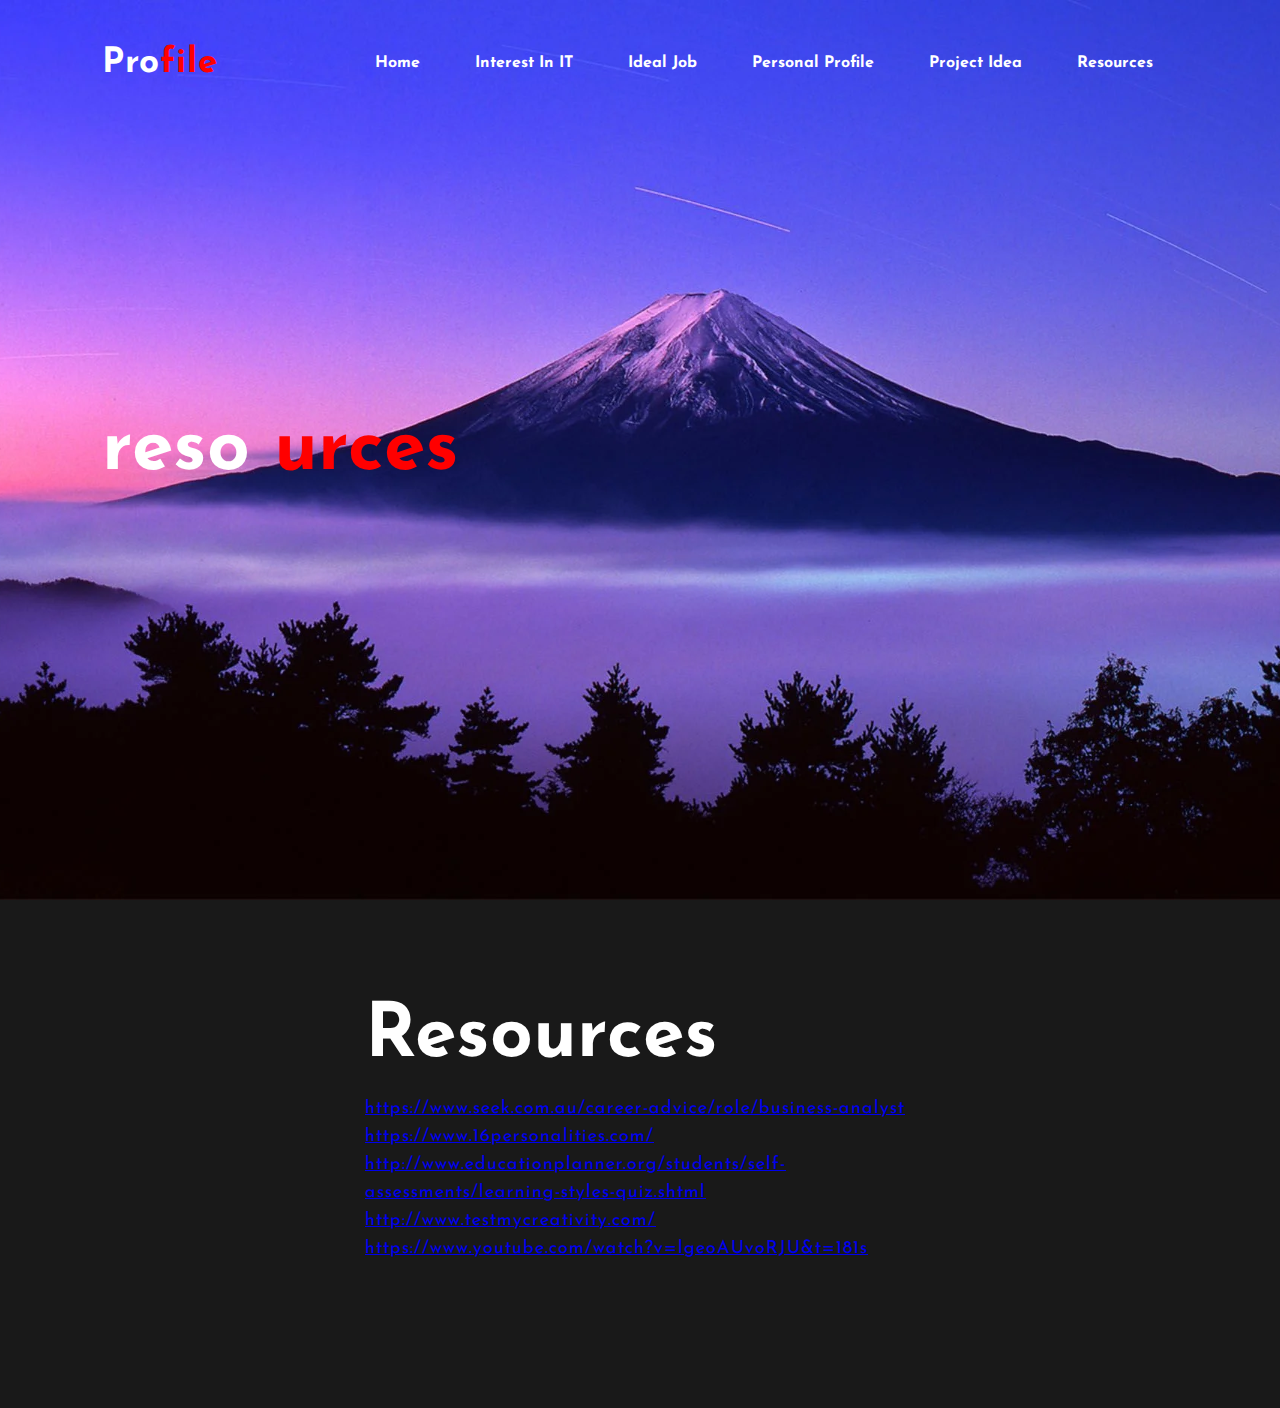
<file: resources.html>
<html lang="en" dir="ltr">
  <head>
    <meta charset="utf-8">
    <title>Johnson Nguyen assignment 1</title>
    <link rel="stylesheet" type="text/css" href="css\style.css">

    <link rel="preconnect" href="https://fonts.gstatic.com">
<link href="https://fonts.googleapis.com/css2?family=Josefin+Sans:ital,wght@0,100;0,200;0,300;0,400;0,500;0,600;0,700;1,100;1,200;1,300;1,400;1,500;1,600;1,700&display=swap" rel="stylesheet">

<link rel="stylesheet" href="https://cdnjs.cloudflare.com/ajax/libs/font-awesome/5.15.3/css/all.min.css" integrity="sha512-iBBXm8fW90+nuLcSKlbmrPcLa0OT92xO1BIsZ+ywDWZCvqsWgccV3gFoRBv0z+8dLJgyAHIhR35VZc2oM/gI1w==" crossorigin="anonymous" referrerpolicy="no-referrer" />

  </head>
  <body>
    	<div class="mountain">
    		<nav>
    			<h2 class="logo">Pro<span>file</span></h2>
    			<ul>
    				<li><a href="index.html">Home</a></li>
    				<li><a href="Interest.html">Interest in IT</a></li>
    				<li><a href="Ideal.html">Ideal Job</a></li>
    				<li><a href="Personal.html">Personal Profile</a></li>
            <li><a href="project.html">Project Idea</a></li>
            <li><a href="resources.html">Resources</a></li>
    			</ul>
    		</nav>

    		<div class="content">
      			<h1>reso <span>urces</span></h1>
    			</div>
    		</div>
        <body>
          <section class="about">
            <div class="main">
              <div class="about-text">
                <h2>Resources</h2>
                <p>
                  <a href="https://www.seek.com.au/career-advice/role/business-analyst">https://www.seek.com.au/career-advice/role/business-analyst</a>
                  <a href="https://www.16personalities.com/">https://www.16personalities.com/</a>
                  <a href="http://www.educationplanner.org/students/self-assessments/learning-styles-quiz.shtml">http://www.educationplanner.org/students/self-assessments/learning-styles-quiz.shtml</a>
                  <a href="http://www.testmycreativity.com/">http://www.testmycreativity.com/</a>
                  <a href="https://www.youtube.com/watch?v=lgeoAUvoRJU&t=181s">https://www.youtube.com/watch?v=lgeoAUvoRJU&t=181s</a>
                </p>
              </div>
            </div>
          </section>
        </body>
</file>
